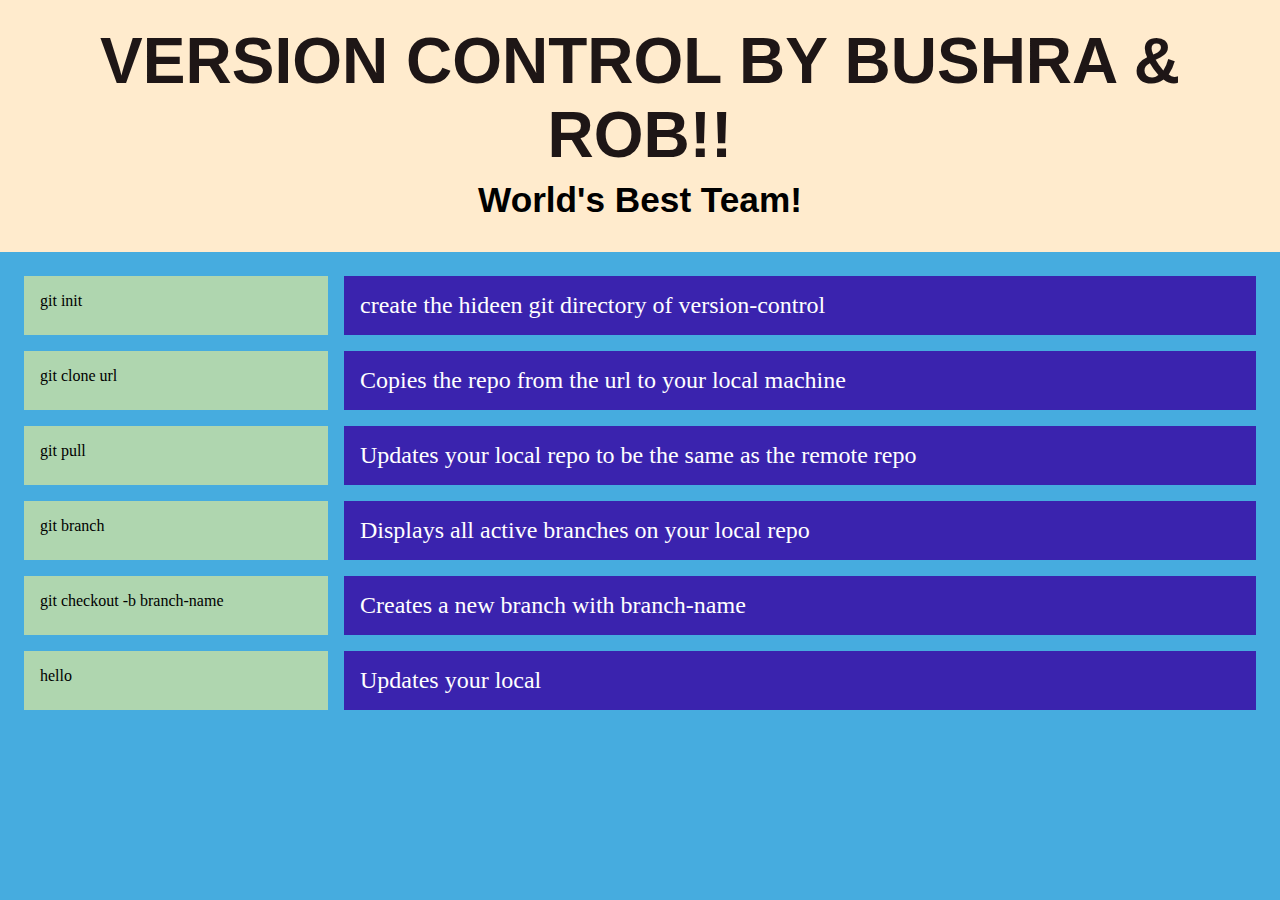
<file: index.html>
<!DOCTYPE html>
<html lang="en">
<head>
    <meta charset="UTF-8">
    <meta name="viewport" content="width=device-width, initial-scale=1.0">
    <title>Version-Control</title>
    <link rel="stylesheet"  href="./styles/version-control.css">
</head>
<body>
    <header class="header">
        <h1 class="header__page-title">Version Control by Bushra & Rob!!</h1>
        <h3 class="header__sub-title">World's Best Team!</h3>
    </header>    
    <main class="git-commands">
        <div class="git-commands__command">git init</div>
        <div class="git-commands__effect">create the hideen git directory of version-control </div>
    
        <div class="git-commands__command">git clone url</div>
        <div class="git-commands__effect">Copies the repo from the url to your local machine</div>
   
        <div class="git-commands__command">git pull</div>
        <div class="git-commands__effect">Updates your local repo to be the same as the remote repo</div>
   
        <div class="git-commands__command">git branch</div>
        <div class="git-commands__effect">Displays all active branches on your local repo</div>
   
        <div class="git-commands__command">git checkout -b branch-name</div>
        <div class="git-commands__effect">Creates a new branch with branch-name</div>
        
        <div class="git-commands__command">hello</div>
        <div class="git-commands__effect">Updates your local </div>    </main>    
</body>
</html>
</file>
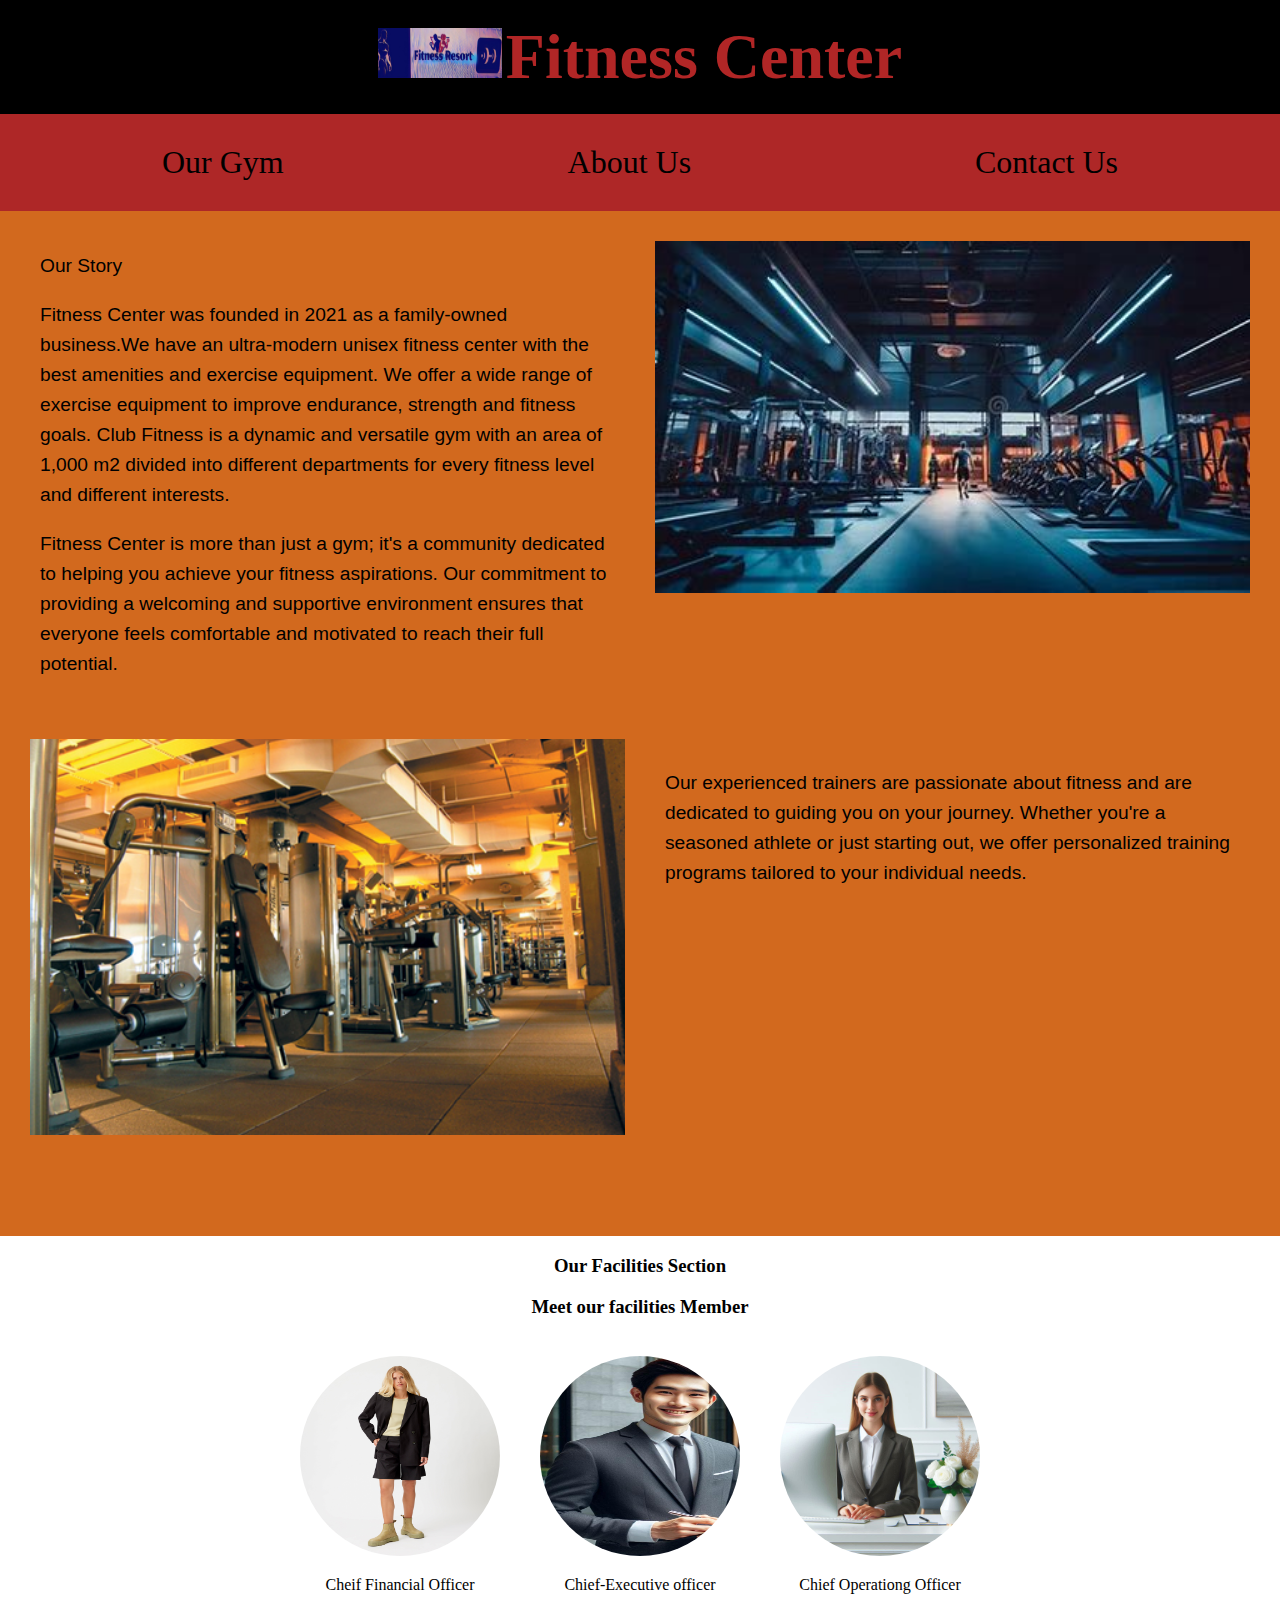
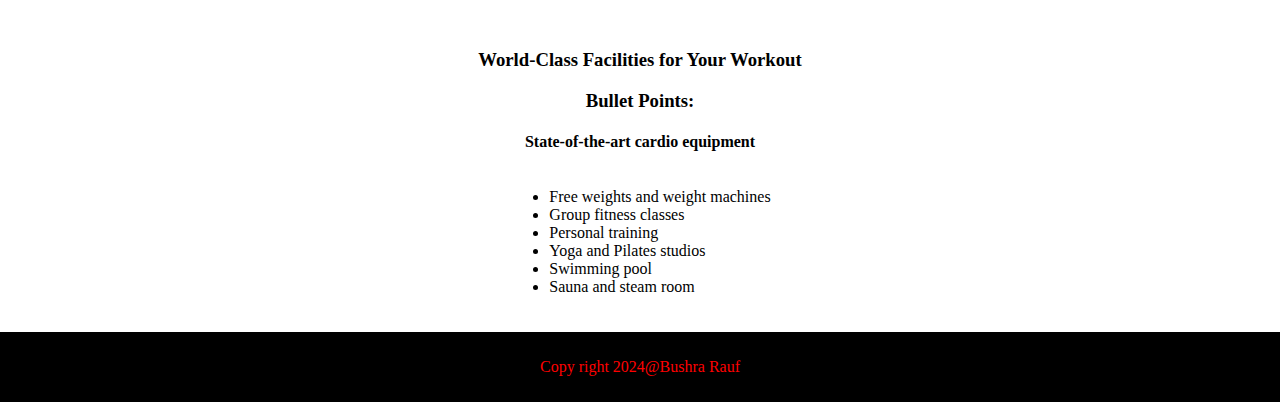
<file: aboutus/aboutus.html>
<!DOCTYPE html>
<html lang="en">
<head>
    <meta charset="UTF-8">
    <meta name="viewport" content="width=device-width, initial-scale=1.0">
    <title>aboutus</title>
    <link rel="stylesheet" href="./styles/aboutus.css">
</head>
<body>
    <header class="header"> 
        <img src="./images/logocol.jpg" alt="image" width="10%" height="50px">
        <h1 class="header__page-title">Fitness Center</h1>
    </header>
     <nav class="nav">
        <a href="../First-Assignment/fitness-resort.html">Our Gym</a>
        <a href="./aboutus.html">About Us</a>  
        <a href="../contactus/contactus.html">Contact Us</a>  
    </nav> 
    <div class="main-containerrow"> 
        <div class="content1">
            <h3">Our Story</h3>
               <p>Fitness Center was founded in 2021 as a family-owned business.We have an ultra-modern unisex fitness center with the best amenities and exercise equipment. 
                We offer a wide range of exercise equipment to improve endurance, strength and fitness goals. Club Fitness is a dynamic and versatile gym with an area of ​​1,000 m2 divided into different departments for every fitness level and different interests.</p>
            
                <p>Fitness Center is more than just a gym; it's a community dedicated to helping you achieve your fitness aspirations.
                Our commitment to providing a welcoming and supportive environment ensures that everyone feels comfortable and motivated to reach their full potential.
                </p>
        </div>
        <img src="./images/gym5.jpg" alt="image" width="100%" height="auto">
        <img src="./images/image6.jpg" alt="image" width="100%" height="auto"> 
        <div class="content1">
            <p>Our experienced trainers are passionate about fitness and are dedicated to guiding you on your journey.
            Whether you're a seasoned athlete or just starting out, we offer personalized training programs tailored to your individual needs.
            </p>
        </div>
    </div>    
    <section class="facilities">
        <h3 class="facilities__title"> Our Facilities Section </h3>
        <h3 class="facilities-member">Meet our facilities Member</h3>
            <div class="members">
                <div class="staff">
                     <img src="./images/member.jpg" alt="image" width="200px" height="200px">
                     <p>Cheif Financial Officer</p>
                
                </div>
                <div class="staff">
                    <img src="./images/cheif-Executive.JPG" alt="image" width="200px" height="200px">
                    <p>Chief-Executive officer </p>   
                </div>
                <div class="staff">
              
              <img src="./images/operating-officer.jpeg" alt="image" width="200px" height="200px">
                <p>Chief Operationg Officer</p>
                </div>
            </div>
        <h3 class="world-class"> World-Class Facilities for Your Workout </h3>
        <h3 class="bullet-point"> Bullet Points: </h3>
            <h4>State-of-the-art cardio equipment </h4>
            <div class="points">
            <ul>
               <li>Free weights and weight machines</li>
               <li>Group fitness classes </li>
               <li>Personal training </li>
               <li>Yoga and Pilates studios</li>
               <li>Swimming pool</li>
               <li>Sauna and steam room</li>
            </ul> 
        </div>  
    </section>
 
<footer class="footer">
    <p>Copy right 2024@Bushra Rauf</p>
</footer>
</body>
</html>
</file>
<file: styles/version-control.css>
* {
    box-sizing: border-box;
 }

 html {
    height: 100vh;
 }

 body {
    min-height: 100px;
    margin:0;
    background-color: rgb(70, 172, 223);
 }

 .header {
    background-color: blanchedalmond;
    padding: 24px;
 }

 .header__page-title {
    color:#1e1616;
    font-family: 'Gill Sans', 'Gill Sans MT', Calibri, 'Trebuchet MS', sans-serif;
    font-size: 4rem;
    margin:0;
    text-align: center;
    text-transform: uppercase;
 }

 .header__sub-title {
   font-size: 2.2rem;
   margin: 8px;
   text-align: center;
   font-family: 'Trebuchet MS', 'Lucida Sans Unicode', 'Lucida Grande', 'Lucida Sans', Arial, sans-serif;
 }

.git-commands {
    margin: 24px;
    display: grid;
    grid-template: repeat(6, 1fr) / 1fr 3fr;
    gap: 16px;
}

.git-commands__command {
    background-color: rgb(175, 214, 175);
    padding:16px;
    font-size: 1rem;
}

.git-commands__effect {
    background-color: rgb(58, 35, 174);
    padding: 16px;
    font-size: 1.5rem;
    color: #fff;
}
</file>
<file: aboutus/styles/aboutus.css>
* {
    box-sizing: border-box;
}

html {
    height:100vh;
}

body {
    min-height:100%;
    margin:0;
    display:flex;
    flex-direction: column;
}

.header {
    padding: 20px;
    background-color: black;
    text-align: center;
    display:inline;
    margin: 0;
    
}

.header__page-title {
    margin:0;
    font-size:4rem;
    color:rgb(177, 38, 38);
    text-align: center;
    display: inline;
    
}

.nav {
    display: flex;
    justify-content: space-around;
    background-color: rgb(174, 39, 39);
    padding: 20px;
    text-align: center;
    margin :0;
}

.nav a {
    color:black;
    text-decoration: none;
    padding: 10px 15px;
    font-size: 2rem;
    
}

.nav a:hover {
    color:cornsilk; 
    font-size: 2.5rem;
    
}
    
.main-containerrow {
    flex-grow: 1;
    background-color: chocolate;
    display: grid;
   
    grid-template: repeat(2, 1fr) / repeat(2, 1fr);
    gap: 30px;
    max-width: 100%;
    padding: 30px;
}

.content1 {
    font-size: 1.2rem;
    padding:10px;
    font-family: Arial, Helvetica, sans-serif;
    line-height: 30px;
}
.content1 h3 {
    font-size: 2rem;
}
.members{
    display: flex;
    justify-content: center;
   
}

.staff {
    text-align: center;
    padding:20px;
}
.staff img {
    border-radius: 109px;
}

.facilities {
    width:100%;
    text-align: center;
    margin-bottom: 20px;
}
.points {
    width:100%;
    display: flex;
    justify-content: center;
    text-align: left;
}

.footer {
    background-color: black;
    color:red;
    padding: 10px;
    text-align: center;
}

.main-container {
    flex-direction: column;
    height:auto;
 }
.image-container {
    flex: 1 1 100%;
    height:40vh;

}
</file>
